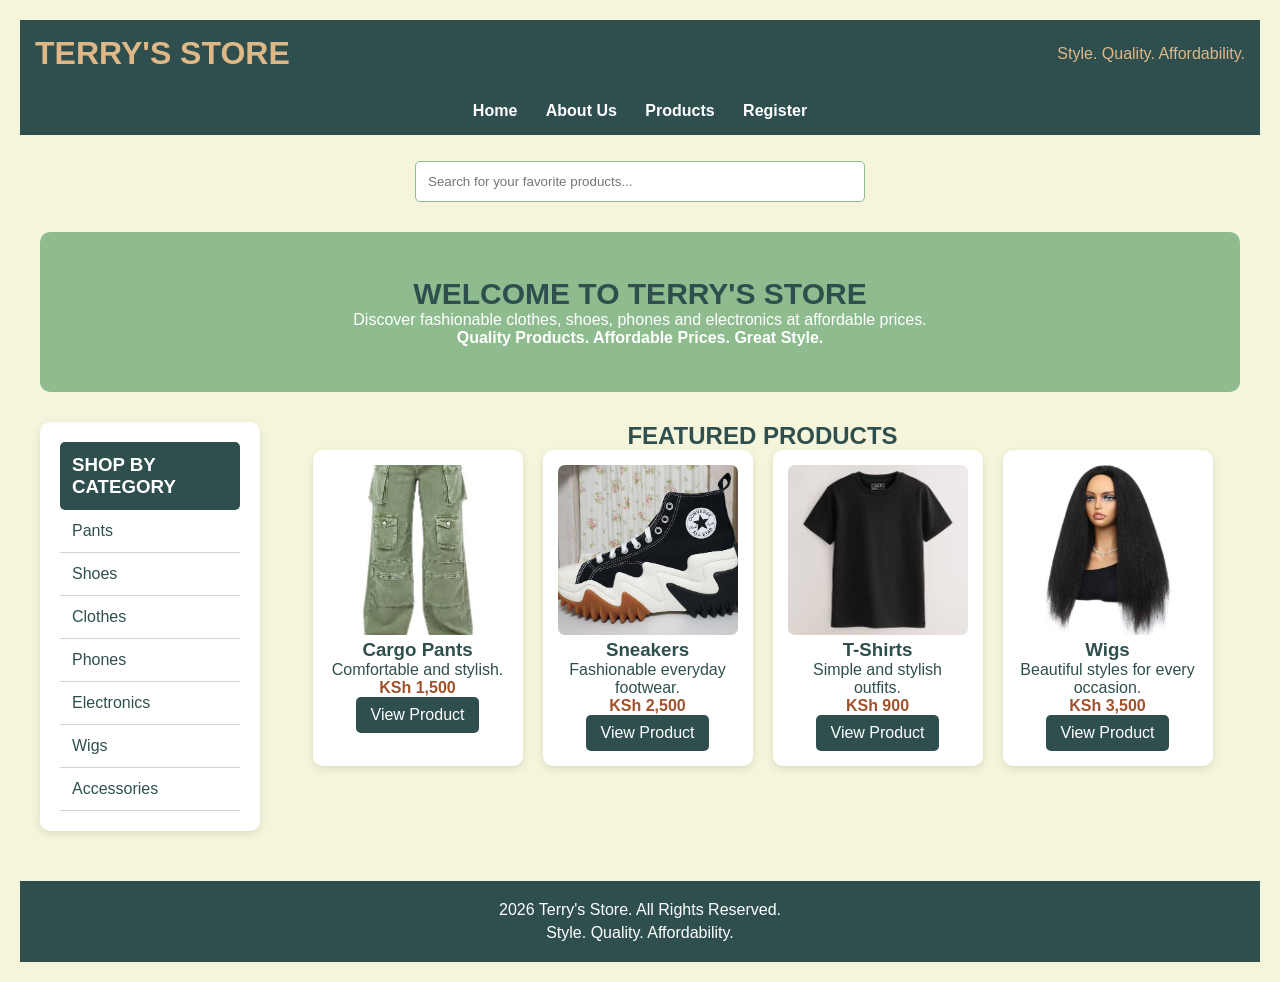
<file: index.html>
<!DOCTYPE html>
<html lang="en">
<head>
    <meta charset="UTF-8">
    <meta name="viewport" content="width=device-width, initial-scale=1.0">
    <title>Terry's Store - Home</title>
    <link rel="stylesheet" href="css/style.css"> 
</head>

<body>

    <header>
        <h1>TERRY'S STORE</h1>
        <p>Style. Quality. Affordability.</p>
    </header>

    <nav>
        <a href="index.html">Home</a>
        <a href="AboutUs.html">About Us</a>
        <a href="products.html">Products</a>
        <a href="registration.html">Register</a>
    </nav>

    <div class="search">
        <input type="text" placeholder="Search for your favorite products...">
    </div>

    <section class="welcome">
        <h2>WELCOME TO TERRY'S STORE</h2>
        <p>Discover fashionable clothes, shoes, phones and electronics at affordable prices.</p>
        <p><strong>Quality Products. Affordable Prices. Great Style.</strong></p>
    </section>

    <div class="shop-layout">

        <aside class="sidebar">
            <h3>SHOP BY CATEGORY</h3>

            <a href="products.html#pants">Pants</a>
            <a href="products.html#shoes">Shoes</a>
            <a href="products.html#clothes">Clothes</a>
            <a href="products.html#phones">Phones</a>
            <a href="products.html#electronics">Electronics</a>
            <a href="products.html#wigs">Wigs</a>
            <a href="products.html#accessories">Accessories</a>
        </aside>

        <main class="main-content">

            <h2>FEATURED PRODUCTS</h2>

            <div class="products">

                <div class="product-card">
                    <img src="img/cargo.jpg" alt="Cargo pants">
                    <h3>Cargo Pants</h3>
                    <p>Comfortable and stylish.</p>
                    <p class="price">KSh 1,500</p>
                    <a href="products.html#pants">View Product</a>
                </div>

                <div class="product-card">
                    <img src="img/shoes.jpg" alt="Fashion sneakers">
                    <h3>Sneakers</h3>
                    <p>Fashionable everyday footwear.</p>
                    <p class="price">KSh 2,500</p>
                    <a href="products.html#shoes">View Product</a>
                </div>

                <div class="product-card">
                    <img src="img/t shirt.jpg" alt="Fashion T-shirt">
                    <h3>T-Shirts</h3>
                    <p>Simple and stylish outfits.</p>
                    <p class="price">KSh 900</p>
                    <a href="products.html#clothes">View Product</a>
                </div>

                <div class="product-card">
                    <img src="img/wigs.jpg" alt="Fashion wig">
                    <h3>Wigs</h3>
                    <p>Beautiful styles for every occasion.</p>
                    <p class="price">KSh 3,500</p>
                    <a href="products.html#wigs">View Product</a>
                </div>

            </div>

        </main>
    </div>

    <footer>
        <p>2026 Terry's Store. All Rights Reserved.</p>
        <p>Style. Quality. Affordability.</p>
    </footer>

</body>
</html>
</file>
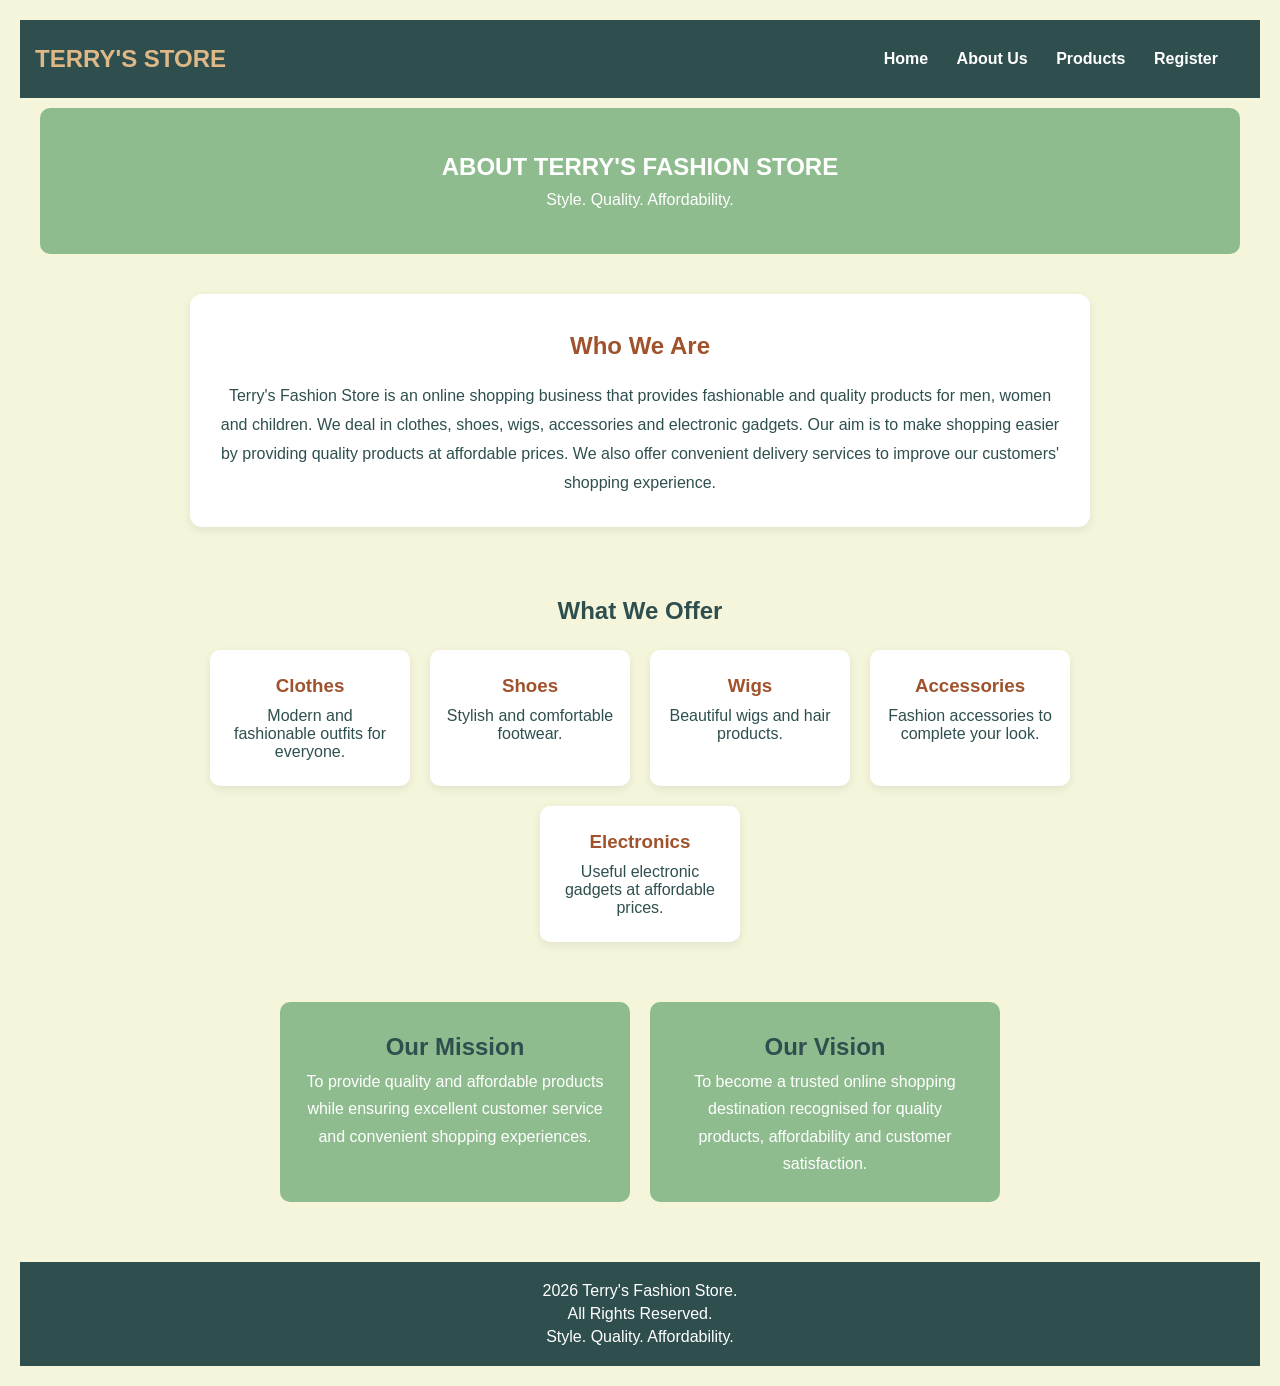
<file: AboutUs.html>
<!DOCTYPE html>
<html lang="en">

<head>
    <meta charset="UTF-8">
    <meta name="viewport" content="width=device-width, initial-scale=1.0">

    <title>About Us - Terry's Store</title>
    <link rel="stylesheet" href="css/style.css">
</head>

<body>
     <header>
         <h2>TERRY'S STORE</h2>
        <nav>
            <a href="index.html">Home</a>
            <a href="AboutUs.html">About Us</a>
            <a href="products.html">Products</a>
            <a href="registration.html">Register</a>
        </nav>

    </header>
    <section class="welcome">

        <h1>ABOUT TERRY'S FASHION STORE</h1>

        <p>Style. Quality. Affordability.</p>

    </section>

    <section class="about">

        <h2>Who We Are</h2>

        <p>
            Terry's Fashion Store is an online shopping business
            that provides fashionable and quality products
            for men, women and children.

            We deal in clothes, shoes, wigs, accessories
            and electronic gadgets.

            Our aim is to make shopping easier by providing
            quality products at affordable prices.

            We also offer convenient delivery services
            to improve our customers' shopping experience.
        </p>

    </section>

    <section class="categories">

        <h2>What We Offer</h2>

        <div class="items">

            <div class="item">
                <h3>Clothes</h3>
                <p>Modern and fashionable outfits for everyone.</p>
            </div>

            <div class="item">
                <h3>Shoes</h3>
                <p>Stylish and comfortable footwear.</p>
            </div>

            <div class="item">
                <h3>Wigs</h3>
                <p>Beautiful wigs and hair products.</p>
            </div>

            <div class="item">
                <h3>Accessories</h3>
                <p>Fashion accessories to complete your look.</p>
            </div>

            <div class="item">
                <h3>Electronics</h3>
                <p>Useful electronic gadgets at affordable prices.</p>
            </div>

        </div>

    </section>

    <section class="mission">

        <div>

            <h2>Our Mission</h2>

            <p>
                To provide quality and affordable products
                while ensuring excellent customer service
                and convenient shopping experiences.
            </p>

        </div>

        <div>

            <h2>Our Vision</h2>

            <p>
                To become a trusted online shopping destination
                recognised for quality products, affordability
                and customer satisfaction.
            </p>

        </div>

    </section>

    <footer>

        <p> 2026 Terry's Fashion Store.</p>
        <p>All Rights Reserved.</p>
        <p>Style. Quality. Affordability.</p>

    </footer>

</body>
</html>
</file>
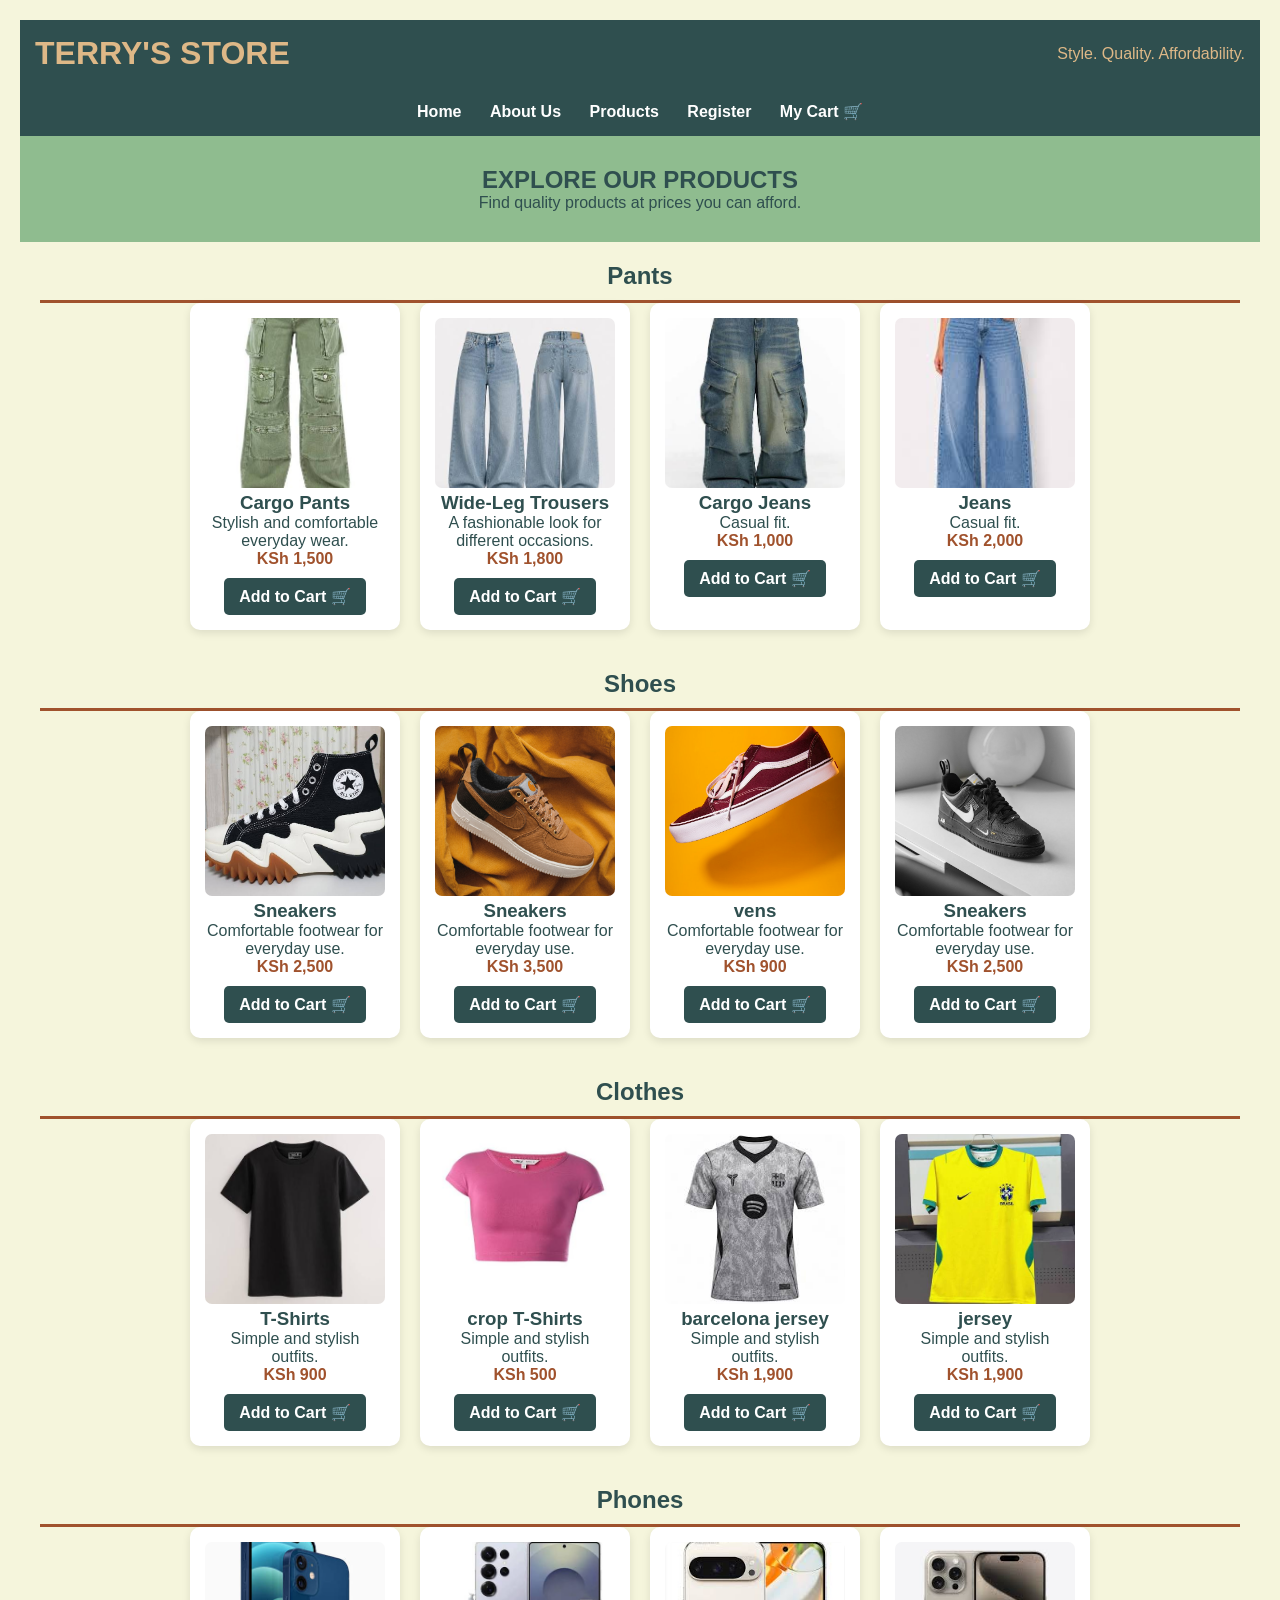
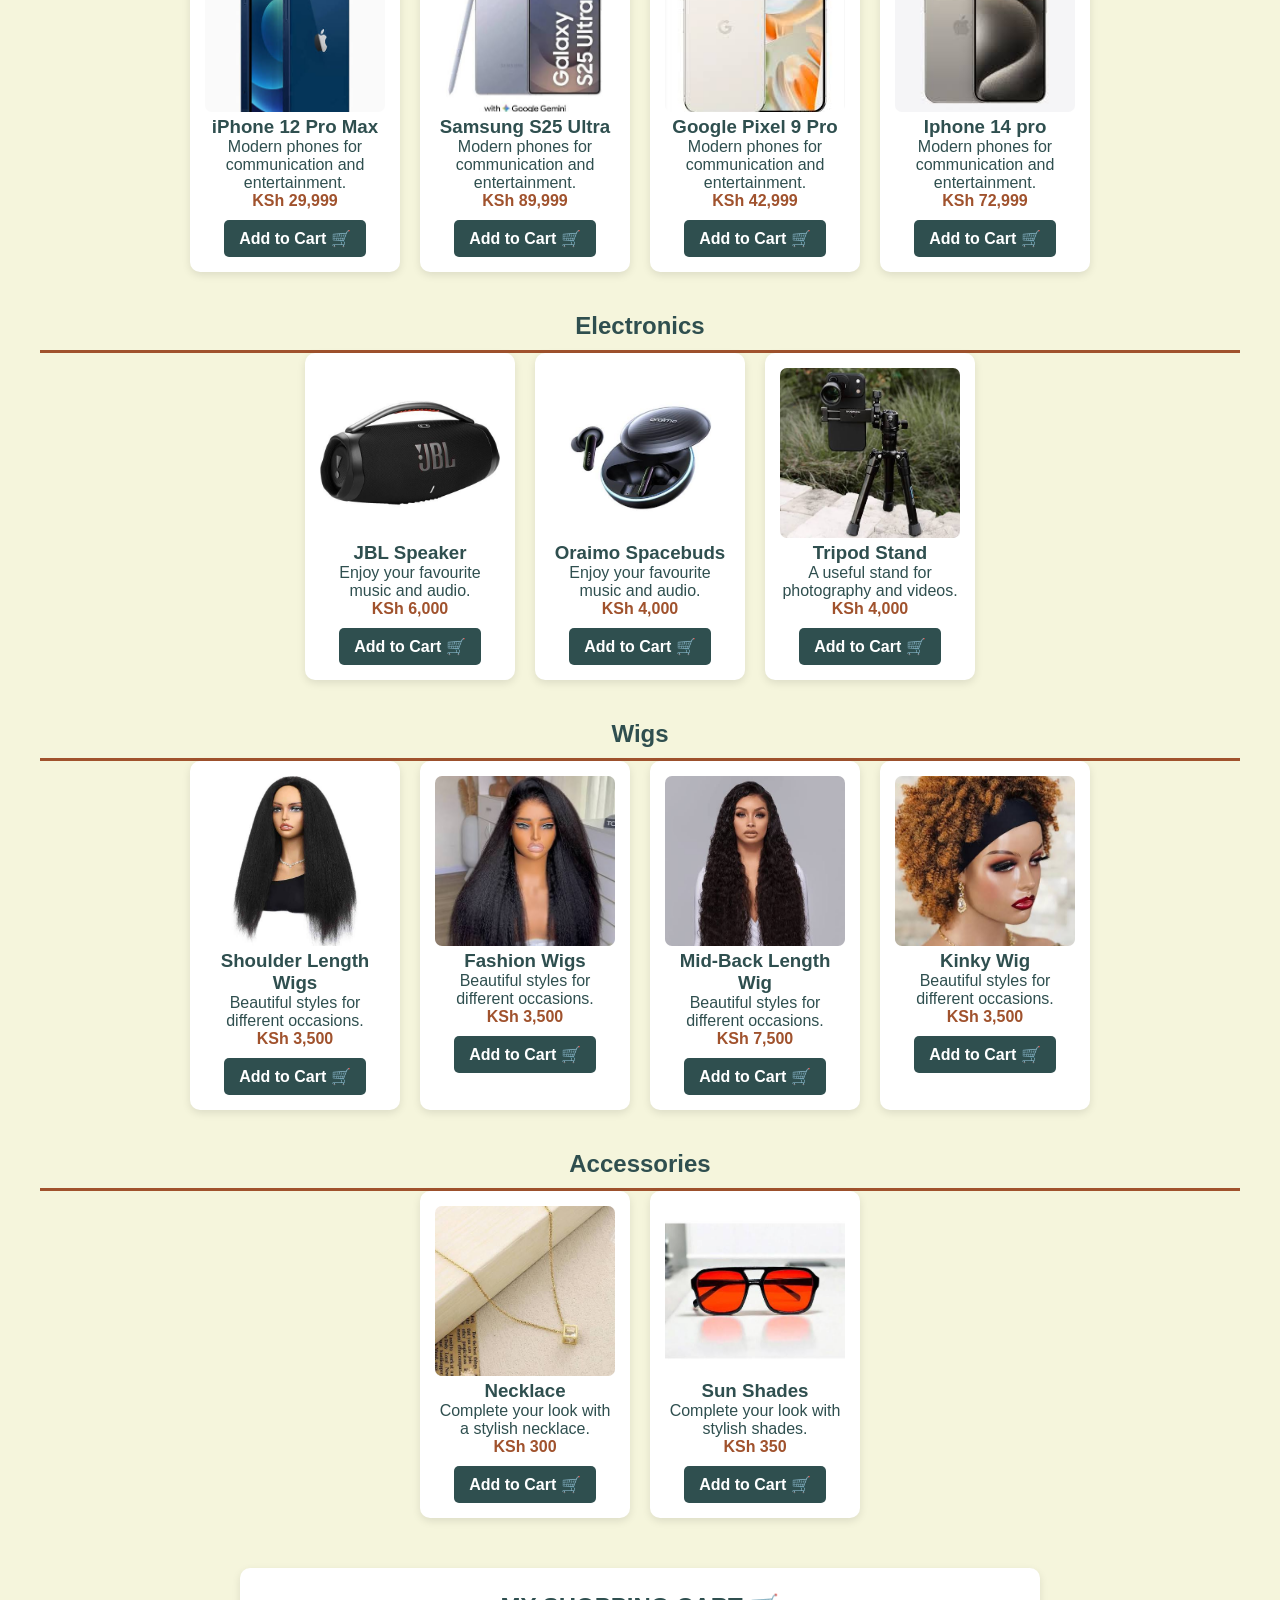
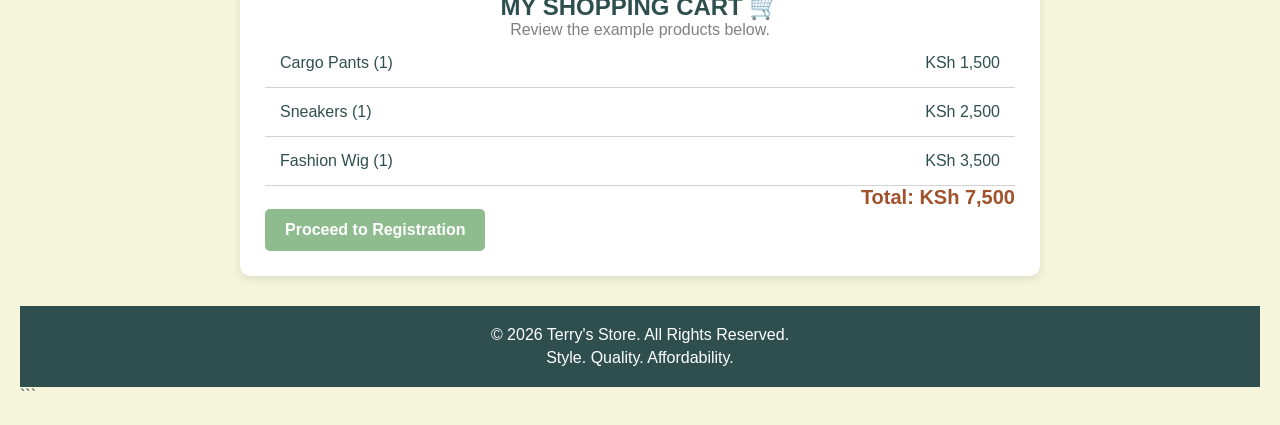
<file: products.html>
<!DOCTYPE html>
<html lang="en">
<head>
    <meta charset="UTF-8">
    <meta name="viewport" content="width=device-width, initial-scale=1.0">
    <title>Our Products - Terry's Store</title>
    <link rel="stylesheet" href="css/style.css">
</head>

<body>

    <header>
        <h1>TERRY'S STORE</h1>
        <p>Style. Quality. Affordability.</p>
    </header>

    <nav>
        <a href="index.html">Home</a>
        <a href="AboutUs.html">About Us</a>
        <a href="products.html">Products</a>
        <a href="registration.html">Register</a>
        <a href="#cart">My Cart 🛒</a>
    </nav>

    <section class="intro">
        <h2>EXPLORE OUR PRODUCTS</h2>
        <p>Find quality products at prices you can afford.</p>
    </section>

    <section class="category">
        <h2 id="pants">Pants</h2>

        <div class="products">

            <div class="product-card">
                <img src="img/cargo.jpg" alt="Cargo pants">
                <h3>Cargo Pants</h3>
                <p>Stylish and comfortable everyday wear.</p>
                <p class="price">KSh 1,500</p>
                <a href="#cart" class="cart-button">Add to Cart 🛒</a>
            </div>

            <div class="product-card">
                <img src="img/trousers.jpg" alt="Wide-leg trousers">
                <h3>Wide-Leg Trousers</h3>
                <p>A fashionable look for different occasions.</p>
                <p class="price">KSh 1,800</p>
                <a href="#cart" class="cart-button">Add to Cart 🛒</a>
            </div>

            <div class="product-card">
                <img src="img/cargo jeans.jpg" alt="Cargo jeans">
                <h3>Cargo Jeans</h3>
                <p>Casual fit.</p>
                <p class="price">KSh 1,000</p>
                <a href="#cart" class="cart-button">Add to Cart 🛒</a>
            </div>

            <div class="product-card">
                <img src="img/classy fit.jpg" alt="Jeans">
                <h3>Jeans</h3>
                <p>Casual fit.</p>
                <p class="price">KSh 2,000</p>
                <a href="#cart" class="cart-button">Add to Cart 🛒</a>
            </div>

        </div>
    </section>

    <section class="category">
        <h2 id="shoes">Shoes</h2>

        <div class="products">

            <div class="product-card">
                <img src="img/shoes.jpg" alt="Fashion sneakers">
                <h3>Sneakers</h3>
                <p>Comfortable footwear for everyday use.</p>
                <p class="price">KSh 2,500</p>
                <a href="#cart" class="cart-button">Add to Cart 🛒</a>
            </div>
            <div class="product-card">
                <img src="img/maksim-larin-NOpsC3nWTzY-unsplash.jpg" alt="Fashion sneakers">
                <h3>Sneakers</h3>
                <p>Comfortable footwear for everyday use.</p>
                <p class="price">KSh 3,500</p>
                <a href="#cart" class="cart-button">Add to Cart 🛒</a>
            </div>
            <div class="product-card">
                <img src="img/paul-gaudriault-a-QH9MAAVNI-unsplash.jpg" alt="Fashion sneakers">
                <h3>vens</h3>
                <p>Comfortable footwear for everyday use.</p>
                <p class="price">KSh 900</p>
                <a href="#cart" class="cart-button">Add to Cart 🛒</a>
            </div>
            <div class="product-card">
                <img src="img/andres-jasso-PqbL_mxmaUE-unsplash.jpg" alt="Fashion sneakers">
                <h3>Sneakers</h3>
                <p>Comfortable footwear for everyday use.</p>
                <p class="price">KSh 2,500</p>
                <a href="#cart" class="cart-button">Add to Cart 🛒</a>
            </div>
        </div>
    </section>

    <section class="category">
        <h2 id="clothes">Clothes</h2>

        <div class="products">

            <div class="product-card">
                <img src="img/t shirt.jpg" alt="Fashion T-shirt">
                <h3>T-Shirts</h3>
                <p>Simple and stylish outfits.</p>
                <p class="price">KSh 900</p>
                <a href="#cart" class="cart-button">Add to Cart 🛒</a>
            </div>
            <div class="product-card">
                <img src="img/crop.jpg" alt="Fashion T-shirt">
                <h3>crop T-Shirts</h3>
                <p>Simple and stylish outfits.</p>
                <p class="price">KSh 500</p>
                <a href="#cart" class="cart-button">Add to Cart 🛒</a>
            </div>
            <div class="product-card">
                <img src="img/barca.jpg" alt="Fashion T-shirt">
                <h3>barcelona jersey</h3>
                <p>Simple and stylish outfits.</p>
                <p class="price">KSh 1,900</p>
                <a href="#cart" class="cart-button">Add to Cart 🛒</a>
            </div>
            <div class="product-card">
                <img src="img/brazil.jpg" alt="Fashion T-shirt">
                <h3>jersey</h3>
                <p>Simple and stylish outfits.</p>
                <p class="price">KSh 1,900</p>
                <a href="#cart" class="cart-button">Add to Cart 🛒</a>
            </div>

        </div>
    </section>

    <section class="category">
        <h2 id="phones">Phones</h2>

        <div class="products">

            <div class="product-card">
                <img src="img/iphone12.jpg" alt="iPhone 12 Pro Max">
                <h3>iPhone 12 Pro Max</h3>
                <p>Modern phones for communication and entertainment.</p>
                <p class="price">KSh 29,999</p>
                <a href="#cart" class="cart-button">Add to Cart 🛒</a>
            </div>

            <div class="product-card">
                <img src="img/S25U.jpg" alt="Samsung S25 Ultra">
                <h3>Samsung S25 Ultra</h3>
                <p>Modern phones for communication and entertainment.</p>
                <p class="price">KSh 89,999</p>
                <a href="#cart" class="cart-button">Add to Cart 🛒</a>
            </div>

            <div class="product-card">
                <img src="img/pixel9pro.jpg" alt="Google Pixel 9 Pro">
                <h3>Google Pixel 9 Pro</h3>
                <p>Modern phones for communication and entertainment.</p>
                <p class="price">KSh 42,999</p>
                <a href="#cart" class="cart-button">Add to Cart 🛒</a>
            </div>
            <div class="product-card">
                <img src="img/14 pro.jpg" alt="iphone 14 Pro">
                <h3>Iphone 14 pro</h3>
                <p>Modern phones for communication and entertainment.</p>
                <p class="price">KSh 72,999</p>
                <a href="#cart" class="cart-button">Add to Cart 🛒</a>
            </div>

        </div>
    </section>

    <section class="category">
        <h2 id="electronics">Electronics</h2>

        <div class="products">

            <div class="product-card">
                <img src="img/jbl.jpg" alt="JBL speaker">
                <h3>JBL Speaker</h3>
                <p>Enjoy your favourite music and audio.</p>
                <p class="price">KSh 6,000</p>
                <a href="#cart" class="cart-button">Add to Cart 🛒</a>
            </div>

            <div class="product-card">
                <img src="img/space buds.jpg" alt="Oraimo Spacebuds">
                <h3>Oraimo Spacebuds</h3>
                <p>Enjoy your favourite music and audio.</p>
                <p class="price">KSh 4,000</p>
                <a href="#cart" class="cart-button">Add to Cart 🛒</a>
            </div>

            <div class="product-card">
                <img src="img/tripod.jpg" alt="Tripod stand">
                <h3>Tripod Stand</h3>
                <p>A useful stand for photography and videos.</p>
                <p class="price">KSh 4,000</p>
                <a href="#cart" class="cart-button">Add to Cart 🛒</a>
            </div>

        </div>
    </section>

    <section class="category">
        <h2 id="wigs">Wigs</h2>

        <div class="products">

            <div class="product-card">
                <img src="img/wigs.jpg" alt="Shoulder length wig">
                <h3>Shoulder Length Wigs</h3>
                <p>Beautiful styles for different occasions.</p>
                <p class="price">KSh 3,500</p>
                <a href="#cart" class="cart-button">Add to Cart 🛒</a>
            </div>

            <div class="product-card">
                <img src="img/wi.jpg" alt="Fashion wig">
                <h3>Fashion Wigs</h3>
                <p>Beautiful styles for different occasions.</p>
                <p class="price">KSh 3,500</p>
                <a href="#cart" class="cart-button">Add to Cart 🛒</a>
            </div>

            <div class="product-card">
                <img src="img/lwig.jpg" alt="Mid-back length wig">
                <h3>Mid-Back Length Wig</h3>
                <p>Beautiful styles for different occasions.</p>
                <p class="price">KSh 7,500</p>
                <a href="#cart" class="cart-button">Add to Cart 🛒</a>
            </div>

            <div class="product-card">
                <img src="img/kinky.jpg" alt="Kinky wig">
                <h3>Kinky Wig</h3>
                <p>Beautiful styles for different occasions.</p>
                <p class="price">KSh 3,500</p>
                <a href="#cart" class="cart-button">Add to Cart 🛒</a>
            </div>

        </div>
    </section>

    <section class="category">
        <h2 id="accessories">Accessories</h2>

        <div class="products">

            <div class="product-card">
                <img src="img/necklace.jpg" alt="Fashion necklace">
                <h3>Necklace</h3>
                <p>Complete your look with a stylish necklace.</p>
                <p class="price">KSh 300</p>
                <a href="#cart" class="cart-button">Add to Cart 🛒</a>
            </div>

            <div class="product-card">
                <img src="img/glasses.jpg" alt="Fashion sunglasses">
                <h3>Sun Shades</h3>
                <p>Complete your look with stylish shades.</p>
                <p class="price">KSh 350</p>
                <a href="#cart" class="cart-button">Add to Cart 🛒</a>
            </div>

        </div>
    </section>

    <section class="cart-section" id="cart">

        <h2>MY SHOPPING CART 🛒</h2>

        <p class="cart-note">
            Review the example products below.
        </p>

        <div class="cart-item">
            <span>Cargo Pants (1)</span>
            <span>KSh 1,500</span>
        </div>

        <div class="cart-item">
            <span>Sneakers (1)</span>
            <span>KSh 2,500</span>
        </div>

        <div class="cart-item">
            <span>Fashion Wig (1)</span>
            <span>KSh 3,500</span>
        </div>

        <h3 class="cart-total">Total: KSh 7,500</h3>

        <a href="registration.html" class="checkout-button">
            Proceed to Registration
        </a>

    </section>

    <footer>
        <p>&copy; 2026 Terry's Store. All Rights Reserved.</p>
        <p>Style. Quality. Affordability.</p>
    </footer>

</body>
</html>
```
</file>
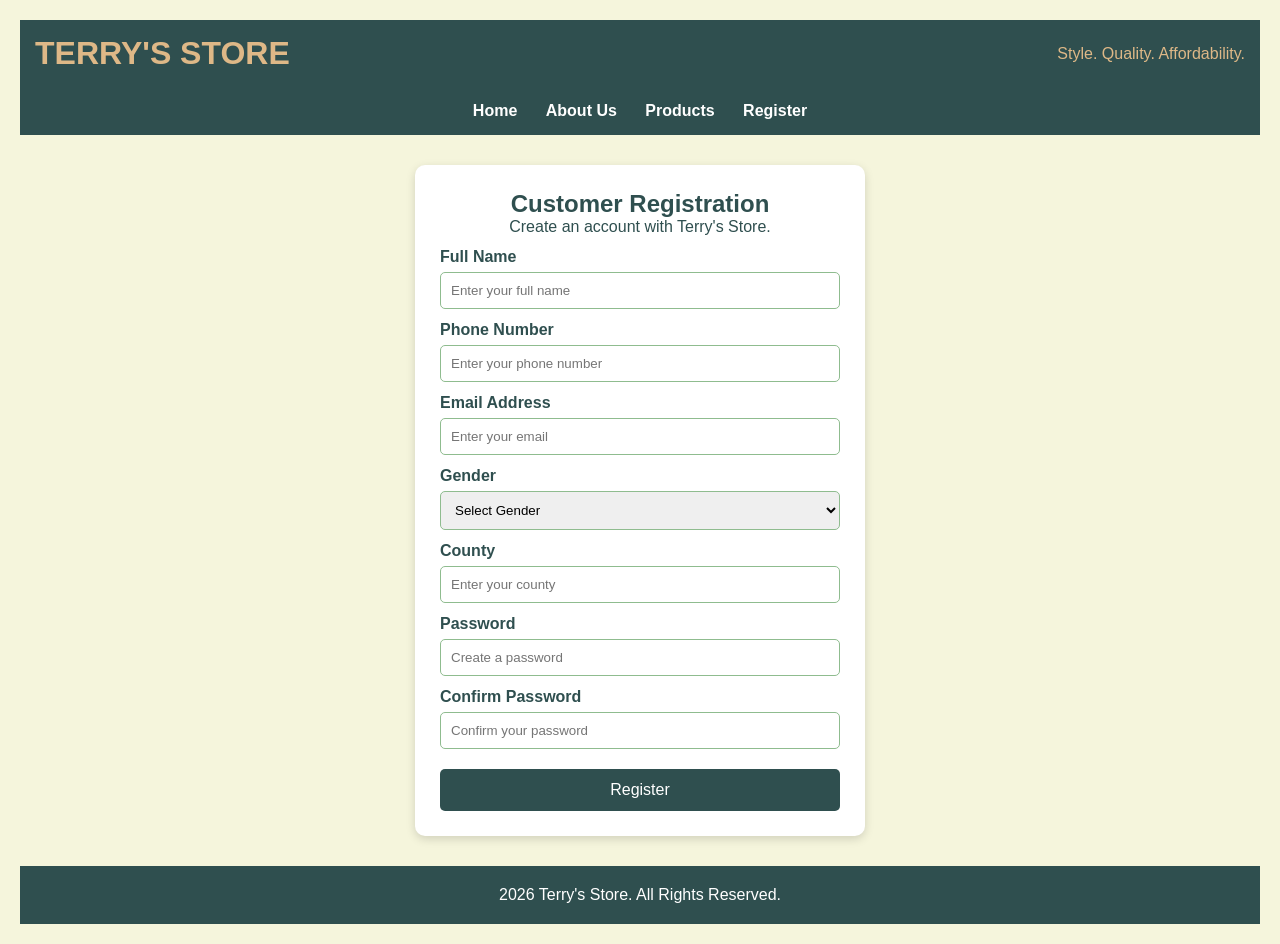
<file: registration.html>
<!DOCTYPE html>
<html lang="en">
<head>
    <meta charset="UTF-8">
    <meta name="viewport" content="width=device-width, initial-scale=1.0">
    <title>Customer Registration - Terry's Store</title>
    <link rel="stylesheet" href="css/style.css">
</head>

<body>

    <header>
        <h1>TERRY'S STORE</h1>
        <p>Style. Quality. Affordability.</p>
    </header>

    <nav>
        <a href="index.html">Home</a>
        <a href="AboutUs.html">About Us</a>
        <a href="products.html">Products</a>
        <a href="registration.html">Register</a>
    </nav>

    <div class="form-container">

        <h2>Customer Registration</h2>
        <p style="text-align:center;">Create an account with Terry's Store.</p>

        <form action="#" method="post">

            <label>Full Name</label>
            <input type="text" name="fullname" placeholder="Enter your full name" required>

            <label>Phone Number</label>
            <input type="tel" name="phone" placeholder="Enter your phone number" required>

            <label>Email Address</label>
            <input type="email" name="email" placeholder="Enter your email" required>

            <label>Gender</label>
            <select name="gender" required>
                <option value="">Select Gender</option>
                <option>Male</option>
                <option>Female</option>
                <option>Prefer not to say</option>
            </select>

            <label>County</label>
            <input type="text" name="county" placeholder="Enter your county" required>

            <label>Password</label>
            <input type="password" name="password" placeholder="Create a password" required>

            <label>Confirm Password</label>
            <input type="password" name="confirm_password" placeholder="Confirm your password" required>

            <button type="submit">Register</button>

        </form>
    </div>

    <footer>
        <p>2026 Terry's Store. All Rights Reserved.</p>
    </footer>

</body>
</html>
</file>
<file: css/style.css>
/*styling for the home page*/
body {
    margin: 0;
    font-family: Arial, sans-serif;
    background-color: beige;
    color: darkslategray;
}

header {
    background-color: darkslategray;
    color: burlywood;
    text-align: center;
    padding: 20px;
}

nav {
    background-color: darkslategray;
    text-align: center;
    padding: 15px;
}

nav a {
    color: white;
    text-decoration: none;
    margin: 15px;
    font-weight: bold;
}

nav a:hover {
    color: burlywood;
}

.search {
    text-align: center;
    padding: 20px;
}

.search input {
    width: 60%;
    max-width: 450px;
    padding: 12px;
    border: 1px solid darkseagreen;
    border-radius: 5px;
}

.welcome {
    background-color: darkseagreen;
    text-align: center;
    padding: 35px 15px;
    margin: 10px 20px;
    border-radius: 10px;
}

.welcome h2 {
    font-size: 30px;
}

.shop-layout {
    display: flex;
    gap: 25px;
    padding: 20px;
    align-items: flex-start;
}

.sidebar {
    background-color: white;
    width: 220px;
    padding: 20px;
    border-radius: 10px;
    box-shadow: 0 3px 8px rgba(0,0,0,0.1);
    flex-shrink: 0;
}

.sidebar h3 {
    background-color: darkslategray;
    color: white;
    padding: 12px;
    border-radius: 5px;
}

.sidebar a {
    display: block;
    padding: 12px;
    color: darkslategray;
    text-decoration: none;
    border-bottom: 1px solid lightgray;
}

.sidebar a:hover {
    background-color: beige;
    color: sienna;
}

.main-content {
    flex: 1;
    min-width: 0;
}

.main-content h2 {
    text-align: center;
}

.products {
    display: flex;
    flex-wrap: wrap;
    justify-content: center;
    gap: 20px;
}

.product-card {
    background-color: white;
    width: 200px;
    padding: 15px;
    text-align: center;
    border-radius: 10px;
    box-shadow: 0 3px 8px rgba(0,0,0,0.1);
}

.product-card img {
    width: 100%;
    height: 170px;
    object-fit: cover;
    border-radius: 7px;
}

.product-card h3 {
    color: darkslategray;
}

.price {
    color: sienna;
    font-weight: bold;
}

.product-card a {
    display: inline-block;
    background-color: darkslategray;
    color: white;
    text-decoration: none;
    padding: 9px 15px;
    border-radius: 5px;
}

.product-card a:hover {
    background-color: sienna;
}

footer {
    background-color: darkslategray;
    color: white;
    text-align: center;
    padding: 20px;
    margin-top: 25px;
}

@media screen and (max-width: 700px) {
    .shop-layout {
        flex-direction: column;
    }

    .sidebar {
        width: auto;
        align-self: stretch;
    }

    .sidebar a {
        display: inline-block;
        border: none;
        padding: 8px;
    }

    .search input {
        width: 90%;
    }

    nav a {
        display: inline-block;
        margin: 8px;
    }

    .welcome h2 {
        font-size: 23px;
    }
}
/*styling for the about us page*/
* {
    margin: 0;
    padding: 0;
    box-sizing: border-box;
}

body {
    background-color: beige;
    font-family: Arial, sans-serif;
    color: darkslategray;
}

header {
    background-color: darkslategray;
    padding: 20px 7%;
    display: flex;
    justify-content: space-between;
    align-items: center;
    flex-wrap: wrap;
}

header h2 {
    color: burlywood;
}

nav a {
    color: white;
    text-decoration: none;
    margin: 10px;
}

nav a:hover {
    color: sienna;
}

.welcome {
    background-color: darkseagreen;
    color: white;
    text-align: center;
    padding: 45px 20px;
}

.welcome h1 {
    margin-bottom: 10px;
}

.about {
    background-color: white;
    width: 85%;
    max-width: 900px;
    margin: 40px auto;
    padding: 30px;
    border-radius: 12px;
    text-align: center;
    line-height: 1.8;
    box-shadow: 0 3px 10px rgba(0,0,0,0.08);
}

.about h2 {
    color: sienna;
    margin-bottom: 15px;
}

.categories {
    padding: 30px 7%;
    text-align: center;
}

.categories h2 {
    margin-bottom: 25px;
}

.items {
    display: flex;
    justify-content: center;
    flex-wrap: wrap;
    gap: 20px;
}

.item {
    background-color: white;
    width: 200px;
    padding: 25px 15px;
    border-radius: 10px;
    box-shadow: 0 3px 10px rgba(0,0,0,0.08);
}

.item h3 {
    color: sienna;
    margin-bottom: 10px;
}

.mission {
    display: flex;
    justify-content: center;
    flex-wrap: wrap;
    gap: 20px;
    padding: 30px;
}

.mission div {
    background-color: darkseagreen;
    color: white;
    padding: 25px;
    border-radius: 10px;
    width: 350px;
    text-align: center;
    line-height: 1.7;
}

footer {
    background-color: darkslategray;
    color: white;
    text-align: center;
    padding: 20px;
    margin-top: 30px;
}

footer p {
    margin: 5px;
}

@media (max-width: 600px) {
    header {
        flex-direction: column;
        gap: 15px;
    }

    nav {
        text-align: center;
    }

    nav a {
        display: inline-block;
        margin: 5px;
    }

    .about {
        width: 92%;
    }
}
/*styling for the products page*/
body {
    margin: 0;
    font-family: Arial, sans-serif;
    background-color: beige;
    color: darkslategray;
}

header {
    background-color: darkslategray;
    color: burlywood;
    text-align: center;
    padding: 20px;
}

nav {
    background-color: darkslategray;
    text-align: center;
    padding: 15px;
}

nav a {
    color: white;
    text-decoration: none;
    margin: 12px;
    font-weight: bold;
}

nav a:hover {
    color: burlywood;
}

.intro {
    background-color: darkseagreen;
    text-align: center;
    padding: 30px;
}

.category {
    padding: 20px;
}

.category h2 {
    border-bottom: 3px solid sienna;
    padding-bottom: 10px;
}

.products {
    display: flex;
    flex-wrap: wrap;
    gap: 20px;
}

.product-card {
    background-color: white;
    width: 210px;
    padding: 15px;
    text-align: center;
    border-radius: 10px;
    box-shadow: 0 3px 8px rgba(0,0,0,0.1);
}

.product-card img {
    width: 100%;
    height: 170px;
    object-fit: cover;
    border-radius: 7px;
}

.price {
    color: sienna;
    font-weight: bold;
}

.cart-button {
    display: inline-block;
    background-color: darkslategray;
    color: white;
    padding: 10px 15px;
    text-decoration: none;
    border-radius: 5px;
    margin-top: 10px;
    font-weight: bold;
}

.cart-button:hover {
    background-color: sienna;
}

.cart-section {
    background-color: white;
    margin: 30px auto;
    padding: 25px;
    max-width: 800px;
    border-radius: 10px;
    box-shadow: 0 3px 8px rgba(0,0,0,0.1);
}

.cart-section h2 {
    text-align: center;
    color: darkslategray;
}

.cart-note {
    text-align: center;
    color: gray;
}

.cart-item {
    display: flex;
    justify-content: space-between;
    padding: 15px;
    border-bottom: 1px solid lightgray;
}

.cart-total {
    text-align: right;
    color: sienna;
    font-size: 20px;
    font-weight: bold;
}

.checkout-button {
    display: inline-block;
    background-color: darkseagreen;
    color: white;
    padding: 12px 20px;
    text-decoration: none;
    border-radius: 5px;
    font-weight: bold;
}

.checkout-button:hover {
    background-color: darkslategray;
}

footer {
    background-color: darkslategray;
    color: white;
    text-align: center;
    padding: 20px;
}

@media screen and (max-width: 600px) {

    nav a {
        display: inline-block;
        margin: 8px;
    }

    .products {
        justify-content: center;
    }

    .product-card {
        width: 100%;
        max-width: 280px;
    }

    .cart-section {
        margin: 20px 12px;
        padding: 18px;
    }

    .cart-item {
        gap: 10px;
        font-size: 14px;
    }
}

/*styling for the registration page*/
body {
    margin: 0;
    padding: 20px;
    font-family: Arial, sans-serif;
    background-color: beige;
    color: darkslategray;
}

header {
    background-color: darkslategray;
    color: burlywood;
    text-align: center;
    padding: 15px;
}

nav {
    background-color: darkslategray;
    text-align: center;
    padding: 15px;
}

nav a {
    color: white;
    text-decoration: none;
    margin: 12px;
    font-weight: bold;
}

nav a:hover {
    color: burlywood;
}

.form-container {
    background-color: white;
    max-width: 450px;
    margin: 30px auto;
    padding: 25px;
    border-radius: 10px;
    box-shadow: 0 3px 10px rgba(0,0,0,0.15);
}

h2 {
    text-align: center;
    color: darkslategray;
}

label {
    display: block;
    margin-top: 12px;
    font-weight: bold;
}

input, select {
    width: 100%;
    padding: 10px;
    margin-top: 6px;
    box-sizing: border-box;
    border: 1px solid darkseagreen;
    border-radius: 5px;
}

button {
    width: 100%;
    padding: 12px;
    margin-top: 20px;
    background-color: darkslategray;
    color: white;
    border: none;
    border-radius: 5px;
    font-size: 16px;
    cursor: pointer;
}

button:hover {
    background-color: sienna;
}

footer {
    background-color: darkslategray;
    color: white;
    text-align: center;
    padding: 15px;
}
</file>
